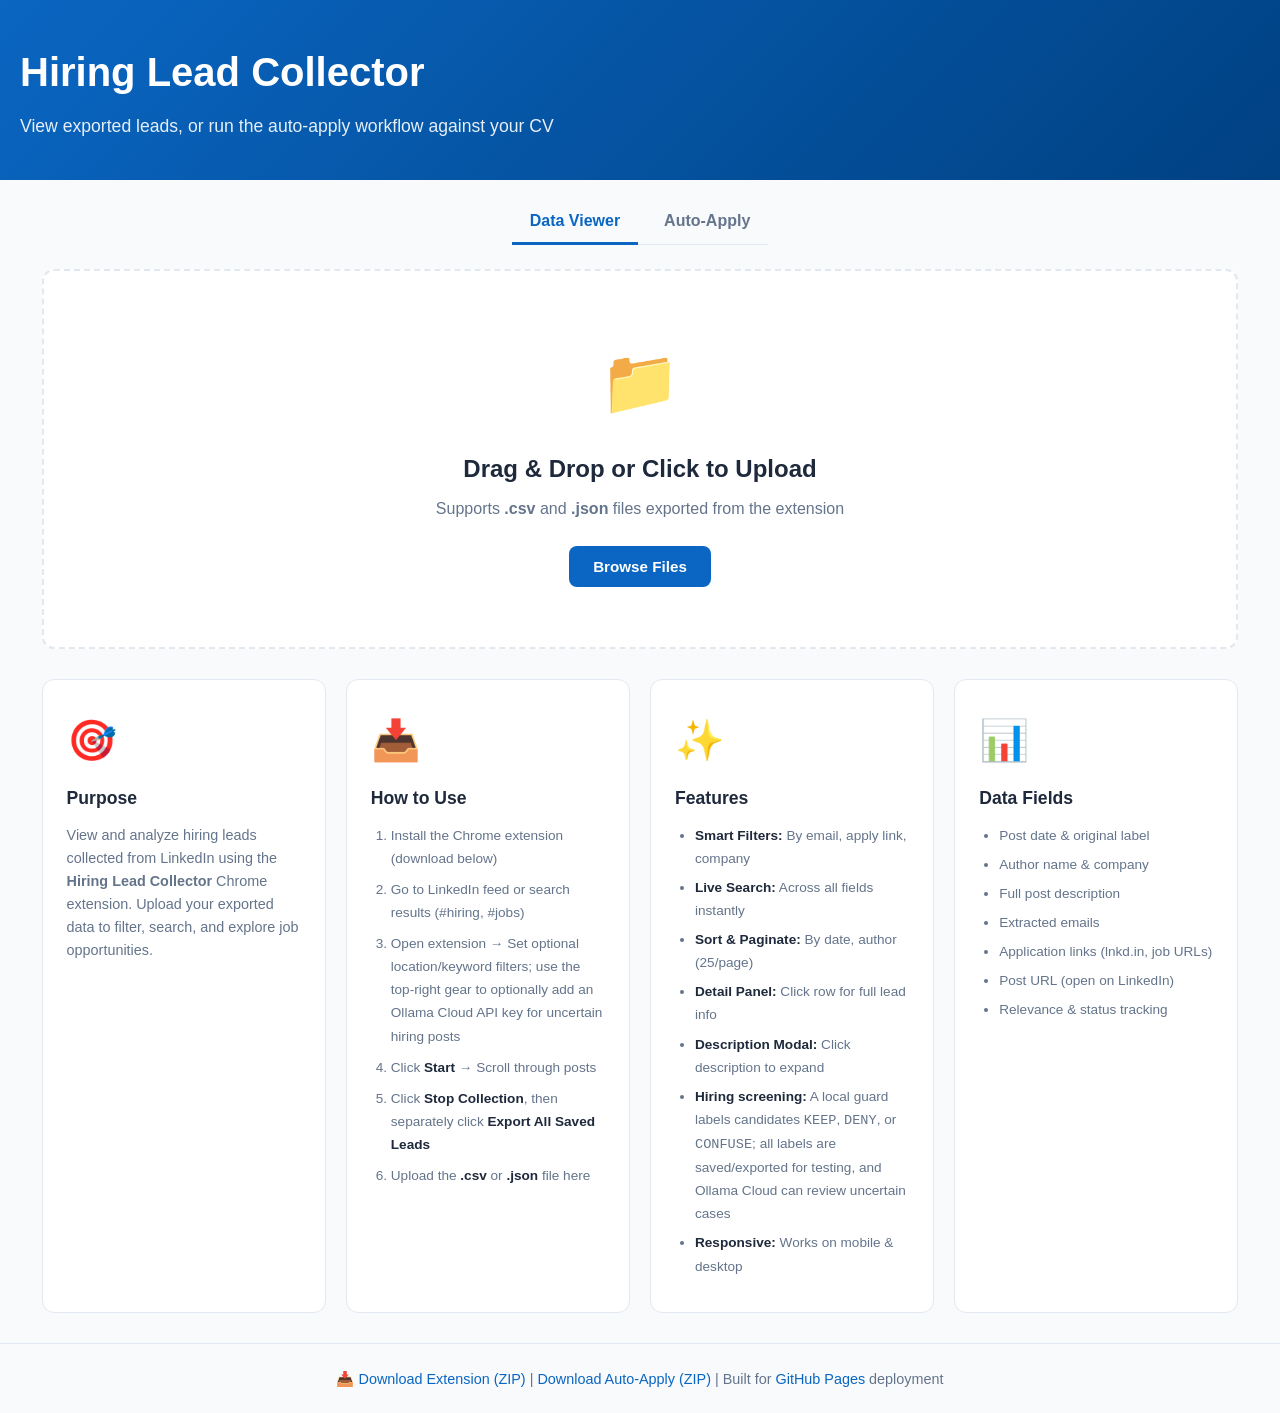
<file: index.html>
<!DOCTYPE html>
<html lang="en">
<head>
  <meta charset="UTF-8">
  <meta name="viewport" content="width=device-width, initial-scale=1.0">
  <title>Hiring Lead Collector</title>
  <link rel="stylesheet" href="styles.css">
</head>
<body>
  <header class="header">
    <div class="container">
      <h1>Hiring Lead Collector</h1>
      <p class="subtitle">View exported leads, or run the auto-apply workflow against your CV</p>
    </div>
  </header>

  <div class="container">
    <nav class="tabs" role="tablist" aria-label="Main sections">
      <button type="button" class="tab-btn active" role="tab" aria-selected="true" data-tab="viewer" id="tabViewer">
        Data Viewer
      </button>
      <button type="button" class="tab-btn" role="tab" aria-selected="false" data-tab="apply" id="tabApply">
        Auto-Apply
      </button>
    </nav>
  </div>

  <main class="container">
    <!-- ========== DATA VIEWER TAB ========== -->
    <div id="panelViewer" class="tab-panel active" role="tabpanel" aria-labelledby="tabViewer">
      <section class="upload-section">
        <div class="upload-area" id="uploadArea">
          <input type="file" id="fileInput" accept=".csv,.json" hidden>
          <div class="upload-icon">📁</div>
          <h3>Drag & Drop or Click to Upload</h3>
          <p>Supports <strong>.csv</strong> and <strong>.json</strong> files exported from the extension</p>
          <button class="btn btn-primary" id="browseBtn">Browse Files</button>
        </div>
      </section>

      <section class="info-section" id="infoSection">
        <div class="info-grid">
          <div class="info-card">
            <div class="info-icon">🎯</div>
            <h4>Purpose</h4>
            <p>View and analyze hiring leads collected from LinkedIn using the <strong>Hiring Lead Collector</strong> Chrome extension. Upload your exported data to filter, search, and explore job opportunities.</p>
          </div>
          <div class="info-card">
            <div class="info-icon">📥</div>
            <h4>How to Use</h4>
            <ol class="info-steps">
              <li>Install the Chrome extension (download below)</li>
              <li>Go to LinkedIn feed or search results (#hiring, #jobs)</li>
              <li>Open extension → Set optional location/keyword filters; use the top-right gear to optionally add an Ollama Cloud API key for uncertain hiring posts</li>
              <li>Click <strong>Start</strong> → Scroll through posts</li>
              <li>Click <strong>Stop Collection</strong>, then separately click <strong>Export All Saved Leads</strong></li>
              <li>Upload the <strong>.csv</strong> or <strong>.json</strong> file here</li>
            </ol>
          </div>
          <div class="info-card">
            <div class="info-icon">✨</div>
            <h4>Features</h4>
            <ul class="info-features">
              <li><strong>Smart Filters:</strong> By email, apply link, company</li>
              <li><strong>Live Search:</strong> Across all fields instantly</li>
              <li><strong>Sort & Paginate:</strong> By date, author (25/page)</li>
              <li><strong>Detail Panel:</strong> Click row for full lead info</li>
              <li><strong>Description Modal:</strong> Click description to expand</li>
              <li><strong>Hiring screening:</strong> A local guard labels candidates <code>KEEP</code>, <code>DENY</code>, or <code>CONFUSE</code>; all labels are saved/exported for testing, and Ollama Cloud can review uncertain cases</li>
              <li><strong>Responsive:</strong> Works on mobile & desktop</li>
            </ul>
          </div>
          <div class="info-card">
            <div class="info-icon">📊</div>
            <h4>Data Fields</h4>
            <ul class="info-features">
              <li>Post date & original label</li>
              <li>Author name & company</li>
              <li>Full post description</li>
              <li>Extracted emails</li>
              <li>Application links (lnkd.in, job URLs)</li>
              <li>Post URL (open on LinkedIn)</li>
              <li>Relevance & status tracking</li>
            </ul>
          </div>
        </div>
      </section>

      <section class="stats-section hidden" id="statsSection">
        <div class="stats-grid">
          <div class="stat-card">
            <span class="stat-value" id="totalLeads">0</span>
            <span class="stat-label">Total Leads</span>
          </div>
          <div class="stat-card">
            <span class="stat-value" id="withEmail">0</span>
            <span class="stat-label">With Email</span>
          </div>
          <div class="stat-card">
            <span class="stat-value" id="withLink">0</span>
            <span class="stat-label">With Apply Link</span>
          </div>
          <div class="stat-card">
            <span class="stat-value" id="withCompany">0</span>
            <span class="stat-label">With Company</span>
          </div>
        </div>
      </section>

      <section class="filters-section hidden" id="filtersSection">
        <div class="filters-row">
          <input type="text" id="searchInput" placeholder="🔍 Search leads..." class="filter-input">
          <select id="emailFilter" class="filter-select">
            <option value="">All Email Status</option>
            <option value="has-email">Has Email</option>
            <option value="no-email">No Email</option>
          </select>
          <select id="linkFilter" class="filter-select">
            <option value="">All Link Status</option>
            <option value="has-link">Has Apply Link</option>
            <option value="no-link">No Apply Link</option>
          </select>
          <select id="companyFilter" class="filter-select">
            <option value="">All Companies</option>
          </select>
          <select id="sortSelect" class="filter-select">
            <option value="date-desc">Newest First</option>
            <option value="date-asc">Oldest First</option>
            <option value="author-asc">Author A-Z</option>
            <option value="author-desc">Author Z-A</option>
          </select>
        </div>
      </section>

      <section class="table-section hidden" id="tableSection">
        <div class="table-container">
          <table id="leadsTable">
            <thead>
              <tr>
                <th>Date</th>
                <th>Author</th>
                <th>Company</th>
                <th>Description</th>
                <th>Emails</th>
                <th>Apply Links</th>
                <th>Post URL</th>
                <th>Relevance</th>
              </tr>
            </thead>
            <tbody id="leadsBody"></tbody>
          </table>
        </div>
        <div class="pagination" id="pagination">
          <button class="btn btn-secondary" id="prevPage" disabled>Previous</button>
          <span class="page-info" id="pageInfo">Page 1 of 1</span>
          <button class="btn btn-secondary" id="nextPage" disabled>Next</button>
        </div>
      </section>

      <section class="detail-section hidden" id="detailSection">
        <div class="detail-panel">
          <button class="close-detail" id="closeDetail">×</button>
          <div id="detailContent"></div>
        </div>
      </section>
    </div>

    <!-- ========== AUTO-APPLY TAB ========== -->
    <div id="panelApply" class="tab-panel" role="tabpanel" aria-labelledby="tabApply" hidden>
      <section class="apply-hero">
        <h2>Auto-Apply Workflow</h2>
        <p>
          Score each exported job post against your CV with Ollama Cloud.
          If the score is <strong>greater than 70</strong>, generate a short human email and send it with your CV PDF.
          Progress is saved so duplicates are never processed twice.
        </p>
        <p class="apply-download-row">
          <a class="btn btn-primary" href="./apply-workflow.zip" download="apply-workflow.zip">Download Auto-Apply (ZIP)</a>
        </p>
        <p class="hint-text">You only need this ZIP from the site — no need to clone the GitHub repo.</p>
      </section>

      <section class="apply-section">
        <h3>1. Download and extract</h3>
        <ol class="apply-steps">
          <li>Click <strong>Download Auto-Apply (ZIP)</strong> above (or use the footer link).</li>
          <li>Extract the ZIP anywhere on your computer (Downloads is fine).</li>
          <li>You should get a folder named <code>apply-workflow</code> containing:
            <ul>
              <li><code>apply_jobs.py</code></li>
              <li><code>requirements.txt</code></li>
              <li><code>.env.example</code></li>
              <li><code>cv-compress-prompt.md</code></li>
              <li><code>cv.md.example</code></li>
              <li><code>README.md</code></li>
            </ul>
          </li>
          <li>Open a terminal <strong>inside</strong> that <code>apply-workflow</code> folder for the steps below.</li>
        </ol>
        <p class="hint-text">
          macOS / Linux: right-click ZIP → Open / Extract, or <code>unzip apply-workflow.zip</code>.
          Windows: right-click → Extract All.
        </p>
      </section>

      <section class="apply-flow">
        <h3>What the script does</h3>
        <ol class="apply-steps">
          <li>Load <code>hiring-leads.csv</code> + <code>cv.md</code></li>
          <li>Skip leads already listed in <code>apply-results.json</code> (same post description)</li>
          <li>Send post + CV to Ollama → get match <code>score</code></li>
          <li>Always save the score for that post</li>
          <li>If score &gt; 70 → generate email → send email + <code>cv.pdf</code> → save</li>
          <li>If score ≤ 70 → save with score only (no email)</li>
          <li>Move to the next post</li>
          <li>If any Ollama call fails → print the error and stop</li>
        </ol>
      </section>

      <section class="apply-section">
        <h3>2. Required files you add (exact names)</h3>
        <p>After extracting, put these <strong>inside the same</strong> <code>apply-workflow</code> folder:</p>
        <div class="file-table-wrap">
          <table class="file-table">
            <thead>
              <tr>
                <th>File</th>
                <th>Purpose</th>
              </tr>
            </thead>
            <tbody>
              <tr>
                <td><code>hiring-leads.csv</code></td>
                <td>Leads exported from the extension (must use this exact filename)</td>
              </tr>
              <tr>
                <td><code>cv.pdf</code></td>
                <td>Full CV PDF attached to application emails</td>
              </tr>
              <tr>
                <td><code>cv.md</code></td>
                <td>Compressed CV text used by Ollama (keeps tokens low)</td>
              </tr>
              <tr>
                <td><code>.env</code></td>
                <td>Ollama API key + SMTP credentials (copy from <code>.env.example</code>)</td>
              </tr>
              <tr>
                <td><code>apply-results.json</code></td>
                <td>Created automatically — processing log / dedupe store</td>
              </tr>
            </tbody>
          </table>
        </div>
      </section>

      <section class="apply-section">
        <h3>3. Export and name the leads file</h3>
        <ol class="apply-steps">
          <li>In the Chrome extension, click <strong>Export All Saved Leads</strong> (CSV).</li>
          <li>Move that file into your extracted <code>apply-workflow</code> folder.</li>
          <li>Rename it exactly to <code>hiring-leads.csv</code> (overwrite when you refresh leads).</li>
        </ol>
      </section>

      <section class="apply-section">
        <h3>4. Create compressed <code>cv.md</code> (token-saving)</h3>
        <p>
          Ollama compares <code>cv.md</code> + each job post. Use a short markdown CV, not the full PDF text.
          Copy the prompt below into ChatGPT / Claude / any AI, attach your real CV, and save the reply as <code>cv.md</code> inside your extracted <code>apply-workflow</code> folder.
          The same prompt is also in <code>cv-compress-prompt.md</code> inside the ZIP.
        </p>
        <div class="prompt-box">
          <div class="prompt-box-header">
            <span>CV compress prompt</span>
            <button type="button" class="btn btn-secondary btn-sm" id="copyCvPromptBtn">Copy prompt</button>
          </div>
<pre id="cvCompressPrompt" class="prompt-pre">You are compressing a CV for a low-token job-match pipeline.

Rewrite the CV into a short markdown file. Rules:

1. Output ONLY the compressed CV markdown. No intro, no tips, no extra commentary.
2. Keep facts accurate. Do not invent employers, titles, dates, skills, or metrics.
3. Target 250–450 words max.
4. Use this exact structure and headings:

# Name
- Role target: &lt;1 short line&gt;
- Location / work mode: &lt;city or Remote&gt;
- Years experience: &lt;number or range&gt;
- Email: &lt;email&gt;
- Phone: &lt;optional&gt;
- Links: &lt;portfolio / LinkedIn / GitHub, optional&gt;

## Summary
&lt;2 short sentences max&gt;

## Core skills
- Languages:
- Frameworks:
- Tools / cloud / DB:
- Soft / domain:

## Experience
### &lt;Title&gt; — &lt;Company&gt; (&lt;dates&gt;)
- &lt;1–2 bullets: impact + stack only&gt;

### &lt;Title&gt; — &lt;Company&gt; (&lt;dates&gt;)
- &lt;1–2 bullets&gt;

## Education
- &lt;degree / school / year&gt;

## Highlights
- &lt;up to 3 short proof points that help match job posts&gt;

5. Prefer nouns and concrete stack names over fluff (“passionate”, “team player”, “results-driven”).
6. Drop hobbies, references, photo notes, and long project essays unless they prove a skill.
7. If something is unknown, omit the line instead of guessing.</pre>
        </div>
        <p class="hint-text">Also place your real PDF as <code>cv.pdf</code> in the same folder (this is what gets emailed).</p>
      </section>

      <section class="apply-section">
        <h3>5. Create <code>.env</code> credentials</h3>
        <ol class="apply-steps">
          <li>Open a terminal in the extracted <code>apply-workflow</code> folder.</li>
          <li>Copy the example env file:
            <br>macOS / Linux: <code>cp .env.example .env</code>
            <br>Windows (Command Prompt): <code>copy .env.example .env</code>
          </li>
          <li>Open <code>.env</code> in a text editor and fill in values:</li>
        </ol>
<pre class="code-block">OLLAMA_API_KEY=...          # https://ollama.com/settings/keys
SMTP_HOST=smtp.gmail.com
SMTP_PORT=587
SMTP_USER=you@gmail.com
SMTP_PASSWORD=your-app-password
EMAIL_FROM=you@gmail.com
EMAIL_FROM_NAME=Your Name
MIN_SCORE=70</pre>
        <p class="hint-text">
          Gmail: create an <a href="https://myaccount.google.com/apppasswords" target="_blank" rel="noopener">App Password</a>, then put it in <code>SMTP_PASSWORD</code> — not your normal login password.
        </p>
      </section>

      <section class="apply-section">
        <h3>6. Install Python libraries and run</h3>
        <p>You need <a href="https://www.python.org/downloads/" target="_blank" rel="noopener">Python 3</a> installed. Then in the extracted <code>apply-workflow</code> folder:</p>
<pre class="code-block">python3 -m venv .venv
source .venv/bin/activate          # Windows: .venv\Scripts\activate
pip install -r requirements.txt
python apply_jobs.py</pre>
        <ul class="info-features">
          <li>Each lead is keyed by a hash of the post <strong>description</strong> (saved in <code>apply-results.json</code>). Same text again → skip.</li>
          <li>Re-running the script skips anything already processed — no duplicate emails / Ollama calls.</li>
          <li>Low-score posts are still saved with their score.</li>
          <li>On Ollama failure the script prints the error and exits; prior progress stays saved.</li>
          <li>Email send failure also stops the run, and that lead is <em>not</em> marked processed so you can retry.</li>
        </ul>
      </section>

      <section class="apply-section warn-box">
        <h3>Before you run for real</h3>
        <ul class="info-features">
          <li>Only leads with an email address can be emailed; others are skipped and logged.</li>
          <li>Start with a small CSV (a few rows) to verify scoring and SMTP.</li>
          <li>You are responsible for how you contact people — use this carefully.</li>
        </ul>
      </section>
    </div>
  </main>

  <footer class="footer">
    <div class="container">
      <p>📥 <a href="./lead-collector-extention.zip" download="hiring-lead-collector.zip">Download Extension (ZIP)</a> |
      <a href="./apply-workflow.zip" download="apply-workflow.zip">Download Auto-Apply (ZIP)</a> |
      Built for <a href="https://github.com" target="_blank">GitHub Pages</a> deployment</p>
    </div>
  </footer>

  <!-- Description Modal -->
  <div class="modal" id="descModal">
    <div class="modal-content">
      <button class="modal-close" id="closeDescModal" aria-label="Close">&times;</button>
      <h3 id="descModalTitle">Post Description</h3>
      <div id="descModalContent" class="modal-body"></div>
    </div>
  </div>

  <script src="viewer.js"></script>
</body>
</html>
</file>
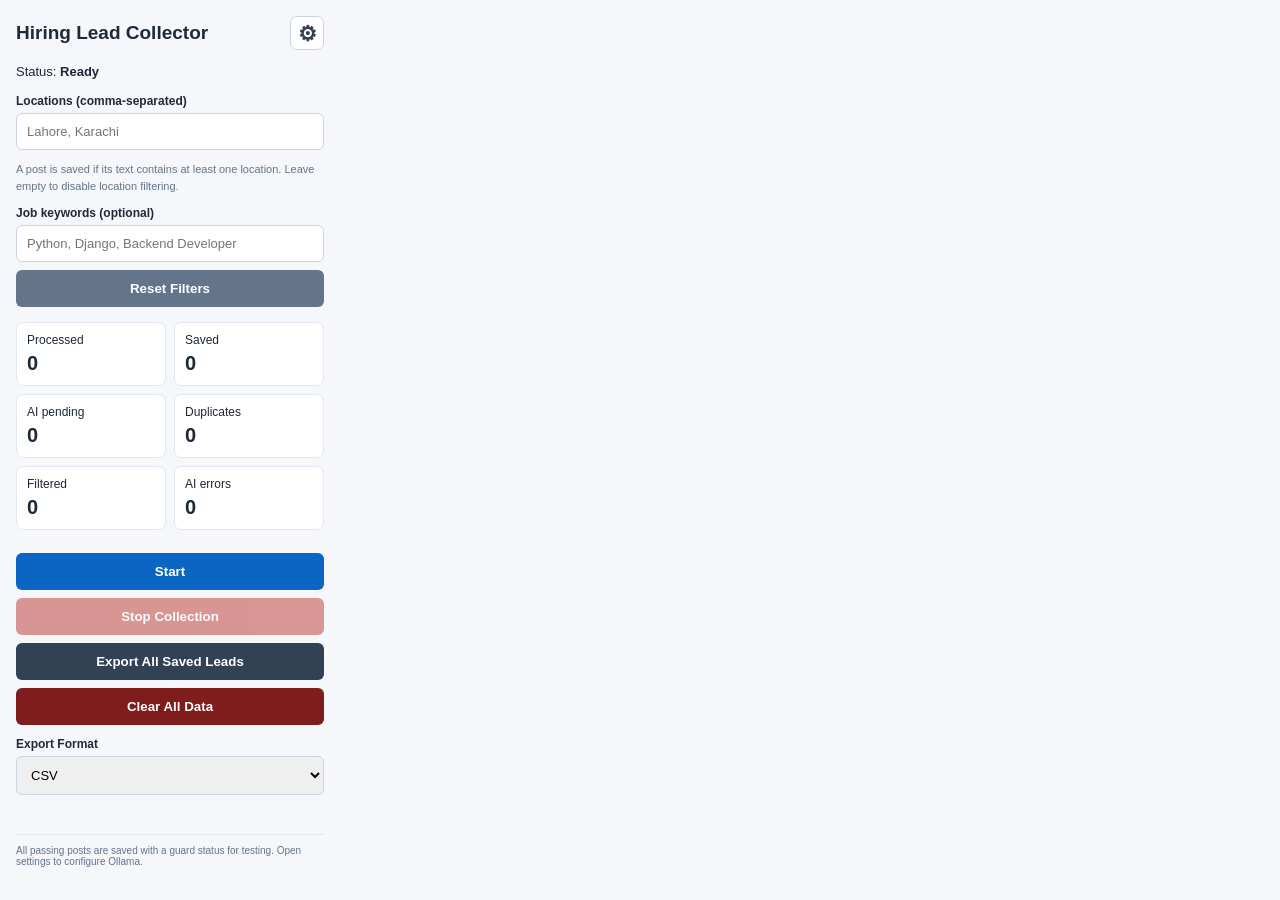
<file: lead-collector-extention/popup.html>
<!doctype html>
<html lang="en">
<head>
  <meta charset="UTF-8">
  <meta name="viewport" content="width=device-width, initial-scale=1">
  <title>Hiring Lead Collector</title>
  <link rel="stylesheet" href="popup.css">
</head>
<body>
  <main>
    <header class="popup-header">
      <h2>Hiring Lead Collector</h2>
      <button
        id="openSettings"
        class="icon-button"
        type="button"
        aria-label="Open settings"
        aria-haspopup="dialog"
        title="Settings"
      >&#9881;</button>
    </header>

    <div class="status">
      Status: <strong id="status">Ready</strong>
    </div>

    <label for="locations">Locations (comma-separated)</label>
    <input
      id="locations"
      type="text"
      placeholder="Lahore, Karachi"
    >
    <p class="hint">
      A post is saved if its text contains at least one location.
      Leave empty to disable location filtering.
    </p>

    <label for="keywords">Job keywords (optional)</label>
    <input
      id="keywords"
      type="text"
      placeholder="Python, Django, Backend Developer"
    >

    <button id="resetFilters" class="secondary" style="margin-top: 8px;">Reset Filters</button>

    <div class="stats">
      <div>Processed <strong id="processed">0</strong></div>
      <div>Saved <strong id="saved">0</strong></div>
      <div>AI pending <strong id="classificationPending">0</strong></div>
      <div>Duplicates <strong id="duplicates">0</strong></div>
      <div>Filtered <strong id="filtered">0</strong></div>
      <div>AI errors <strong id="classificationErrors">0</strong></div>
    </div>

    <button id="start">Start</button>
    <button id="stop" disabled>Stop Collection</button>
    <button id="export">Export All Saved Leads</button>
    <button id="clear" class="danger">Clear All Data</button>

    <label for="exportFormat">Export Format</label>
    <select id="exportFormat">
      <option value="csv">CSV</option>
      <option value="json">JSON</option>
    </select>

    <p id="message"></p>

    <footer>
      All passing posts are saved with a guard status for testing. Open settings to configure Ollama.
    </footer>
  </main>

  <dialog id="settingsDialog" aria-labelledby="settingsTitle">
    <div class="dialog-header">
      <h2 id="settingsTitle">Settings</h2>
      <button
        id="closeSettings"
        class="icon-button"
        type="button"
        aria-label="Close settings"
        title="Close"
      >&times;</button>
    </div>
    <label for="ollamaApiKey">Ollama Cloud API key (optional)</label>
    <input
      id="ollamaApiKey"
      type="password"
      autocomplete="off"
      placeholder="Paste an Ollama API key"
    >
    <p class="hint">
      All posts that pass your filters are saved with a JavaScript guard status
      (KEEP, DENY, or CONFUSE) for testing. A saved key sends CONFUSE posts to
      Ollama in the background.
    </p>
    <div id="ollamaKeyStatus" class="hint" role="status">Checking Ollama key...</div>
    <p id="settingsMessage" class="settings-message" role="status"></p>
    <div class="dialog-actions">
      <button id="saveOllamaKey" type="button">Save API Key</button>
      <button id="clearOllamaKey" class="secondary" type="button" disabled>Remove API Key</button>
    </div>
  </dialog>

  <script src="popup.js"></script>
</body>
</html>
</file>
<file: styles.css>
* {
  box-sizing: border-box;
  margin: 0;
  padding: 0;
}

:root {
  --primary: #0a66c2;
  --primary-hover: #004182;
  --secondary: #64748b;
  --secondary-hover: #475569;
  --danger: #dc2626;
  --success: #059669;
  --bg: #f8fafc;
  --card-bg: #ffffff;
  --border: #e2e8f0;
  --text: #1e293b;
  --text-muted: #64748b;
  --shadow: 0 1px 3px rgba(0,0,0,0.1);
  --shadow-lg: 0 10px 25px rgba(0,0,0,0.1);
  --radius: 8px;
  --radius-lg: 12px;
}

body {
  font-family: -apple-system, BlinkMacSystemFont, 'Segoe UI', Roboto, 'Helvetica Neue', Arial, sans-serif;
  background: var(--bg);
  color: var(--text);
  line-height: 1.6;
  min-height: 100vh;
  display: flex;
  flex-direction: column;
}

.container {
  max-width: 1400px;
  margin: 0 auto;
  padding: 0 20px;
}

/* Header */
.header {
  background: linear-gradient(135deg, var(--primary) 0%, #004182 100%);
  color: white;
  padding: 40px 0;
  margin-bottom: 30px;
}

.header h1 {
  font-size: 2.5rem;
  font-weight: 700;
  margin-bottom: 8px;
}

.subtitle {
  font-size: 1.1rem;
  opacity: 0.9;
}

/* Tabs */
.tabs {
  display: flex;
  gap: 8px;
  margin: -10px 0 24px;
  border-bottom: 1px solid var(--border);
  padding-bottom: 0;
}

.tab-btn {
  appearance: none;
  border: none;
  background: transparent;
  color: var(--text-muted);
  font-size: 1rem;
  font-weight: 600;
  padding: 12px 18px;
  cursor: pointer;
  border-bottom: 3px solid transparent;
  margin-bottom: -1px;
}

.tab-btn:hover {
  color: var(--primary);
}

.tab-btn.active {
  color: var(--primary);
  border-bottom-color: var(--primary);
}

.tab-panel {
  display: none;
}

.tab-panel.active {
  display: block;
}

/* Auto-Apply tab */
.apply-hero {
  background: var(--card-bg);
  border: 1px solid var(--border);
  border-radius: var(--radius-lg);
  padding: 28px 32px;
  margin-bottom: 24px;
  box-shadow: var(--shadow);
}

.apply-hero h2 {
  font-size: 1.75rem;
  margin-bottom: 8px;
}

.apply-hero p {
  color: var(--text-muted);
  max-width: 720px;
}

.apply-download-row {
  margin-top: 18px;
  margin-bottom: 4px;
}

.apply-steps ul {
  margin: 8px 0 8px 0.25rem;
  padding-left: 1.1rem;
}

.apply-steps ul li {
  margin-bottom: 4px;
}

.apply-flow,
.apply-section {
  background: var(--card-bg);
  border: 1px solid var(--border);
  border-radius: var(--radius-lg);
  padding: 24px 28px;
  margin-bottom: 20px;
  box-shadow: var(--shadow);
}

.apply-flow h3,
.apply-section h3 {
  font-size: 1.2rem;
  margin-bottom: 12px;
}

.apply-steps {
  padding-left: 1.25rem;
  color: var(--text);
}

.apply-steps li {
  margin-bottom: 8px;
}

.file-table-wrap {
  overflow-x: auto;
}

.file-table {
  width: 100%;
  border-collapse: collapse;
  font-size: 0.95rem;
}

.file-table th,
.file-table td {
  text-align: left;
  padding: 10px 12px;
  border-bottom: 1px solid var(--border);
  vertical-align: top;
}

.file-table th {
  background: #f1f5f9;
  font-weight: 600;
}

.file-table code,
.apply-section code,
.apply-flow code,
.apply-hero code {
  font-family: ui-monospace, SFMono-Regular, Menlo, Consolas, monospace;
  font-size: 0.88em;
  background: #f1f5f9;
  padding: 1px 6px;
  border-radius: 4px;
}

.code-block,
.prompt-pre {
  background: #0f172a;
  color: #e2e8f0;
  border-radius: var(--radius);
  padding: 16px 18px;
  overflow-x: auto;
  font-family: ui-monospace, SFMono-Regular, Menlo, Consolas, monospace;
  font-size: 0.85rem;
  line-height: 1.5;
  white-space: pre-wrap;
  margin: 12px 0;
}

.prompt-box {
  border: 1px solid var(--border);
  border-radius: var(--radius);
  overflow: hidden;
  margin: 12px 0;
}

.prompt-box-header {
  display: flex;
  align-items: center;
  justify-content: space-between;
  gap: 12px;
  padding: 10px 14px;
  background: #f8fafc;
  border-bottom: 1px solid var(--border);
  font-weight: 600;
}

.prompt-box .prompt-pre {
  margin: 0;
  border-radius: 0;
}

.btn-sm {
  padding: 6px 12px;
  font-size: 0.85rem;
}

.hint-text {
  color: var(--text-muted);
  font-size: 0.95rem;
  margin-top: 8px;
}

.warn-box {
  border-color: #fcd34d;
  background: #fffbeb;
}

/* Upload Section */
.upload-section {
  margin-bottom: 30px;
}

.upload-area {
  background: var(--card-bg);
  border: 2px dashed var(--border);
  border-radius: var(--radius-lg);
  padding: 60px 40px;
  text-align: center;
  transition: all 0.3s ease;
  cursor: pointer;
}

.upload-area:hover,
.upload-area.dragover {
  border-color: var(--primary);
  background: #f0f7ff;
}

.upload-icon {
  font-size: 4rem;
  margin-bottom: 16px;
}

.upload-area h3 {
  font-size: 1.5rem;
  margin-bottom: 8px;
  color: var(--text);
}

.upload-area p {
  color: var(--text-muted);
  margin-bottom: 24px;
}

/* Info Section */
.info-section {
  margin-bottom: 30px;
}

.info-grid {
  display: grid;
  grid-template-columns: repeat(auto-fit, minmax(280px, 1fr));
  gap: 20px;
}

.info-card {
  background: var(--card-bg);
  border: 1px solid var(--border);
  border-radius: var(--radius-lg);
  padding: 28px 24px;
  transition: transform 0.2s, box-shadow 0.2s;
}

.info-card:hover {
  transform: translateY(-2px);
  box-shadow: var(--shadow-lg);
}

.info-icon {
  font-size: 2.5rem;
  margin-bottom: 12px;
  display: block;
}

.info-card h4 {
  font-size: 1.1rem;
  font-weight: 600;
  margin-bottom: 12px;
  color: var(--text);
}

.info-card p {
  color: var(--text-muted);
  font-size: 0.9rem;
  line-height: 1.6;
  margin-bottom: 16px;
}

.info-steps {
  padding-left: 20px;
  margin: 0;
}

.info-steps li {
  color: var(--text-muted);
  font-size: 0.85rem;
  line-height: 1.7;
  margin-bottom: 8px;
}

.info-steps li strong {
  color: var(--text);
}

.info-features {
  padding-left: 20px;
  margin: 0;
}

.info-features li {
  color: var(--text-muted);
  font-size: 0.85rem;
  line-height: 1.7;
  margin-bottom: 6px;
}

.info-features li strong {
  color: var(--text);
}

@media (max-width: 768px) {
  .info-grid {
    grid-template-columns: 1fr;
  }
}

/* Buttons */
.btn {
  display: inline-flex;
  align-items: center;
  justify-content: center;
  gap: 8px;
  padding: 12px 24px;
  border: none;
  border-radius: var(--radius);
  font-size: 0.95rem;
  font-weight: 600;
  cursor: pointer;
  transition: all 0.2s ease;
}

.btn-primary {
  background: var(--primary);
  color: white;
}

.btn-primary:hover {
  background: var(--primary-hover);
  transform: translateY(-1px);
}

.btn-secondary {
  background: var(--secondary);
  color: white;
}

.btn-secondary:hover:not(:disabled) {
  background: var(--secondary-hover);
}

.btn-secondary:disabled {
  opacity: 0.5;
  cursor: not-allowed;
}

.btn-danger {
  background: var(--danger);
  color: white;
}

/* Stats */
.stats-section {
  margin-bottom: 24px;
}

.stats-grid {
  display: grid;
  grid-template-columns: repeat(auto-fit, minmax(180px, 1fr));
  gap: 16px;
}

.stat-card {
  background: var(--card-bg);
  border-radius: var(--radius-lg);
  padding: 24px;
  text-align: center;
  box-shadow: var(--shadow);
  border: 1px solid var(--border);
}

.stat-value {
  display: block;
  font-size: 2.5rem;
  font-weight: 700;
  color: var(--primary);
  margin-bottom: 4px;
}

.stat-label {
  font-size: 0.9rem;
  color: var(--text-muted);
  text-transform: uppercase;
  letter-spacing: 0.5px;
}

/* Filters */
.filters-section {
  margin-bottom: 24px;
}

.filters-row {
  display: flex;
  flex-wrap: wrap;
  gap: 12px;
  align-items: center;
}

.filter-input,
.filter-select {
  padding: 10px 14px;
  border: 1px solid var(--border);
  border-radius: var(--radius);
  font-size: 0.9rem;
  background: var(--card-bg);
  transition: border-color 0.2s, box-shadow 0.2s;
}

.filter-input:focus,
.filter-select:focus {
  outline: none;
  border-color: var(--primary);
  box-shadow: 0 0 0 3px rgba(10, 102, 194, 0.15);
}

.filter-input {
  flex: 1;
  min-width: 250px;
}

.filter-select {
  min-width: 160px;
  cursor: pointer;
}

/* Table */
.table-section {
  margin-bottom: 24px;
}

.table-container {
  background: var(--card-bg);
  border-radius: var(--radius-lg);
  box-shadow: var(--shadow);
  border: 1px solid var(--border);
  overflow: hidden;
  overflow-x: auto;
}

#leadsTable {
  width: 100%;
  border-collapse: collapse;
  font-size: 0.85rem;
}

#leadsTable th,
#leadsTable td {
  padding: 12px 16px;
  text-align: left;
  border-bottom: 1px solid var(--border);
}

#leadsTable th {
  background: #f8fafc;
  font-weight: 600;
  color: var(--text-muted);
  text-transform: uppercase;
  letter-spacing: 0.5px;
  font-size: 0.75rem;
  position: sticky;
  top: 0;
  z-index: 1;
}

#leadsTable tbody tr {
  transition: background 0.15s;
}

#leadsTable tbody tr:hover {
  background: #f0f7ff;
}

#leadsTable td {
  color: var(--text);
  vertical-align: top;
  max-width: 300px;
  overflow: hidden;
  text-overflow: ellipsis;
  white-space: nowrap;
}

#leadsTable td.description-cell {
  max-width: 400px;
}

#leadsTable td a {
  color: var(--primary);
  text-decoration: none;
}

#leadsTable td a:hover {
  text-decoration: underline;
}

.relevance-badge {
  display: inline-block;
  padding: 4px 10px;
  border-radius: 20px;
  font-size: 0.75rem;
  font-weight: 600;
}

.relevance-badge.hiring {
  background: #dcfce7;
  color: var(--success);
}

.relevance-badge.review {
  background: #fef3c7;
  color: #d97706;
}

/* Pagination */
.pagination {
  display: flex;
  align-items: center;
  justify-content: center;
  gap: 16px;
  padding: 16px;
  background: var(--card-bg);
  border-top: 1px solid var(--border);
}

.page-info {
  color: var(--text-muted);
  font-size: 0.9rem;
}

/* Detail Panel */
.detail-section {
  position: fixed;
  top: 0;
  right: 0;
  bottom: 0;
  width: 480px;
  max-width: 100vw;
  background: var(--card-bg);
  box-shadow: var(--shadow-lg);
  z-index: 100;
  transform: translateX(100%);
  transition: transform 0.3s ease;
  overflow-y: auto;
}

.detail-section.visible {
  transform: translateX(0);
}

.detail-panel {
  padding: 24px;
  height: 100%;
  display: flex;
  flex-direction: column;
}

.close-detail {
  position: absolute;
  top: 16px;
  right: 16px;
  background: none;
  border: none;
  font-size: 1.5rem;
  cursor: pointer;
  color: var(--text-muted);
  width: 40px;
  height: 40px;
  border-radius: 50%;
  display: flex;
  align-items: center;
  justify-content: center;
  transition: background 0.2s;
}

.close-detail:hover {
  background: var(--border);
}

#detailContent {
  flex: 1;
  overflow-y: auto;
}

.detail-field {
  margin-bottom: 20px;
  padding-bottom: 20px;
  border-bottom: 1px solid var(--border);
}

.detail-field:last-child {
  border-bottom: none;
}

.detail-label {
  font-size: 0.75rem;
  text-transform: uppercase;
  letter-spacing: 0.5px;
  color: var(--text-muted);
  margin-bottom: 6px;
  font-weight: 600;
}

.detail-value {
  color: var(--text);
  word-break: break-word;
}

.detail-value a {
  color: var(--primary);
  text-decoration: none;
}

.detail-value a:hover {
  text-decoration: underline;
}

.detail-links {
  display: flex;
  flex-wrap: wrap;
  gap: 8px;
}

.detail-link {
  display: inline-flex;
  align-items: center;
  gap: 6px;
  padding: 6px 12px;
  background: #f0f7ff;
  border-radius: var(--radius);
  color: var(--primary);
  text-decoration: none;
  font-size: 0.85rem;
  transition: background 0.2s;
}

.detail-link:hover {
  background: var(--primary);
  color: white;
}

/* Empty State */
.empty-state {
  text-align: center;
  padding: 60px 20px;
  color: var(--text-muted);
}

.empty-state-icon {
  font-size: 4rem;
  margin-bottom: 16px;
}

/* Hidden utility */
.hidden {
  display: none !important;
}

/* Footer */
.footer {
  margin-top: auto;
  padding: 24px 0;
  border-top: 1px solid var(--border);
  text-align: center;
  color: var(--text-muted);
  font-size: 0.9rem;
}

.footer a {
  color: var(--primary);
  text-decoration: none;
}

.footer a:hover {
  text-decoration: underline;
}

/* Loading */
.loading {
  display: inline-block;
  width: 20px;
  height: 20px;
  border: 2px solid var(--border);
  border-top-color: var(--primary);
  border-radius: 50%;
  animation: spin 0.8s linear infinite;
}

@keyframes spin {
  to { transform: rotate(360deg); }
}

/* Description Modal */
.modal {
  position: fixed;
  top: 0;
  left: 0;
  right: 0;
  bottom: 0;
  background: rgba(0, 0, 0, 0.5);
  display: flex;
  align-items: center;
  justify-content: center;
  z-index: 1000;
  padding: 20px;
  opacity: 0;
  visibility: hidden;
  transition: opacity 0.2s, visibility 0.2s;
}

.modal.visible {
  opacity: 1;
  visibility: visible;
}

.modal-content {
  background: var(--card-bg);
  border-radius: var(--radius-lg);
  max-width: 700px;
  width: 100%;
  max-height: 80vh;
  display: flex;
  flex-direction: column;
  box-shadow: var(--shadow-lg);
  transform: scale(0.95);
  transition: transform 0.2s;
}

.modal.visible .modal-content {
  transform: scale(1);
}

.modal-close {
  position: absolute;
  top: 16px;
  right: 16px;
  background: none;
  border: none;
  font-size: 1.5rem;
  cursor: pointer;
  color: var(--text-muted);
  width: 40px;
  height: 40px;
  border-radius: 50%;
  display: flex;
  align-items: center;
  justify-content: center;
  transition: background 0.2s, color 0.2s;
  z-index: 10;
}

.modal-close:hover {
  background: var(--border);
  color: var(--text);
}

.modal-content h3 {
  padding: 20px 24px 0;
  margin: 0;
  font-size: 1.25rem;
  font-weight: 600;
}

.modal-body {
  flex: 1;
  padding: 16px 24px 24px;
  overflow-y: auto;
  white-space: pre-wrap;
  word-break: break-word;
  line-height: 1.7;
  font-size: 0.95rem;
  color: var(--text);
}

.description-cell {
  cursor: pointer;
  position: relative;
}

.description-cell:hover {
  background: #f0f7ff;
}

.description-cell::after {
  content: 'Click to expand';
  position: absolute;
  bottom: 4px;
  right: 8px;
  font-size: 0.65rem;
  color: var(--text-muted);
  opacity: 0;
  transition: opacity 0.2s;
}

.description-cell:hover::after {
  opacity: 1;
}

/* Responsive */
@media (max-width: 768px) {
  .header h1 {
    font-size: 1.8rem;
  }
  
  .upload-area {
    padding: 40px 20px;
  }
  
  .filters-row {
    flex-direction: column;
    align-items: stretch;
  }
  
  .filter-input,
  .filter-select {
    width: 100%;
  }
  
  .detail-section {
    width: 100%;
  }
  
  #leadsTable th,
  #leadsTable td {
    padding: 10px 12px;
    font-size: 0.8rem;
  }
}
</file>
<file: lead-collector-extention/popup.css>
* {
  box-sizing: border-box;
}

body {
  width: 340px;
  max-height: 640px;
  overflow-y: auto;
  margin: 0;
  font-family: Arial, sans-serif;
  background: #f5f7fa;
  color: #1f2937;
}

main {
  padding: 16px;
}

h2 {
  margin: 0;
  font-size: 19px;
}

.popup-header,
.dialog-header {
  display: flex;
  align-items: center;
  justify-content: space-between;
}

.popup-header {
  margin-bottom: 14px;
}

.icon-button {
  display: grid;
  place-items: center;
  width: 34px;
  height: 34px;
  padding: 0;
  margin: 0;
  border: 1px solid #cbd5e1;
  border-radius: 7px;
  background: #fff;
  color: #334155;
  font-size: 21px;
  line-height: 1;
}

.icon-button:hover {
  background: #e2e8f0;
}

.status {
  margin-bottom: 15px;
  font-size: 13px;
}

label {
  display: block;
  margin: 12px 0 5px;
  font-weight: bold;
  font-size: 12px;
}

input, select {
  width: 100%;
  padding: 10px;
  border: 1px solid #cbd5e1;
  border-radius: 6px;
  font-size: 13px;
}

.hint {
  color: #64748b;
  font-size: 11px;
  line-height: 1.5;
}

.stats {
  display: grid;
  grid-template-columns: 1fr 1fr;
  gap: 8px;
  margin: 15px 0;
}

.stats div {
  padding: 10px;
  background: white;
  border: 1px solid #e2e8f0;
  border-radius: 7px;
  font-size: 12px;
}

.stats strong {
  display: block;
  margin-top: 5px;
  font-size: 20px;
}

button {
  width: 100%;
  padding: 11px;
  margin-top: 8px;
  border: none;
  border-radius: 6px;
  cursor: pointer;
  font-weight: bold;
  background: #0a66c2;
  color: white;
}

button:disabled {
  opacity: 0.45;
  cursor: not-allowed;
}

#stop {
  background: #b42318;
}

#export {
  background: #334155;
}

#clear.danger {
  background: #7f1d1d;
}

#clear.danger:hover {
  background: #991b1b;
}

button.secondary {
  background: #64748b;
  width: 100%;
}

button.secondary:hover {
  background: #475569;
}

button.secondary:disabled {
  opacity: 0.45;
  cursor: not-allowed;
}

.hidden {
  display: none !important;
}

#closeLogs {
  width: 100%;
  margin-top: 8px;
  background: #475569;
}

#closeLogs:hover {
  background: #334155;
}

#message {
  min-height: 16px;
  font-size: 11px;
  overflow-wrap: anywhere;
}

footer {
  border-top: 1px solid #e2e8f0;
  padding-top: 10px;
  margin-top: 12px;
  color: #64748b;
  font-size: 10px;
}

dialog {
  width: min(420px, calc(100% - 32px));
  max-height: calc(100% - 32px);
  padding: 18px;
  border: 1px solid #cbd5e1;
  border-radius: 10px;
  color: #1f2937;
  box-shadow: 0 18px 48px rgb(15 23 42 / 24%);
}

dialog::backdrop {
  background: rgb(15 23 42 / 45%);
}

.dialog-header {
  margin-bottom: 10px;
}

.dialog-header .icon-button {
  font-size: 25px;
}

.settings-message {
  min-height: 16px;
  margin: 8px 0 0;
  font-size: 11px;
  overflow-wrap: anywhere;
}

.dialog-actions {
  display: flex;
  gap: 8px;
  margin-top: 8px;
}

.dialog-actions button {
  flex: 1;
  margin-top: 0;
}

.dialog-actions button.secondary {
  width: auto;
}
</file>
